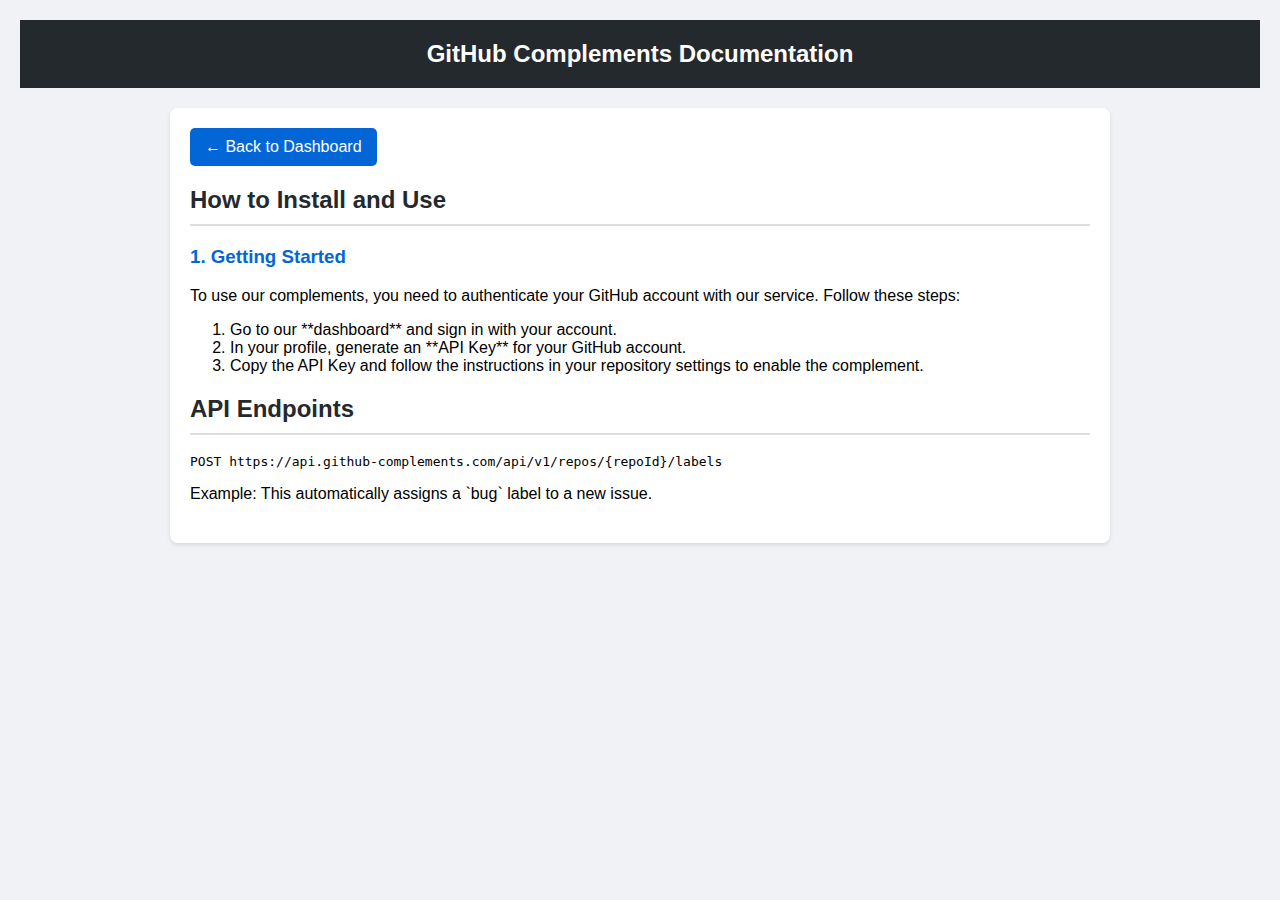
<file: docs.html>
<!DOCTYPE html>
<html lang="en">
<head>
    <meta charset="UTF-8">
    <meta name="viewport" content="width=device-width, initial-scale=1.0">
    <title>GitHub Complements Documentation</title>
    <style>
        body { font-family: Arial, sans-serif; margin: 0; padding: 20px; background-color: #f0f2f5; }
        .header { background-color: #24292e; color: white; padding: 20px; text-align: center; }
        .header h1 { margin: 0; font-size: 24px; }
        .container { max-width: 900px; margin: 20px auto; padding: 20px; background-color: white; border-radius: 8px; box-shadow: 0 2px 4px rgba(0,0,0,0.1); }
        .doc-section { margin-bottom: 20px; }
        .doc-section h2 { border-bottom: 2px solid #ddd; padding-bottom: 10px; color: #24292e; }
        .doc-section h3 { color: #0366d6; }
        .back-button { display: inline-block; padding: 10px 15px; background-color: #0366d6; color: white; text-decoration: none; border-radius: 5px; }
    </style>
</head>
<body>

    <header class="header">
        <h1>GitHub Complements Documentation</h1>
    </header>

    <div class="container">
        <a href="dashboard.html" class="back-button">← Back to Dashboard</a>
        
        <div class="doc-section">
            <h2>How to Install and Use</h2>
            <h3>1. Getting Started</h3>
            <p>To use our complements, you need to authenticate your GitHub account with our service. Follow these steps:</p>
            <ol>
                <li>Go to our **dashboard** and sign in with your account.</li>
                <li>In your profile, generate an **API Key** for your GitHub account.</li>
                <li>Copy the API Key and follow the instructions in your repository settings to enable the complement.</li>
            </ol>
        </div>

        <div class="doc-section">
            <h2>API Endpoints</h2>
            <pre><code>POST https://api.github-complements.com/api/v1/repos/{repoId}/labels</code></pre>
            <p>Example: This automatically assigns a `bug` label to a new issue.</p>
        </div>
    </div>

</body>
</html>
</file>
